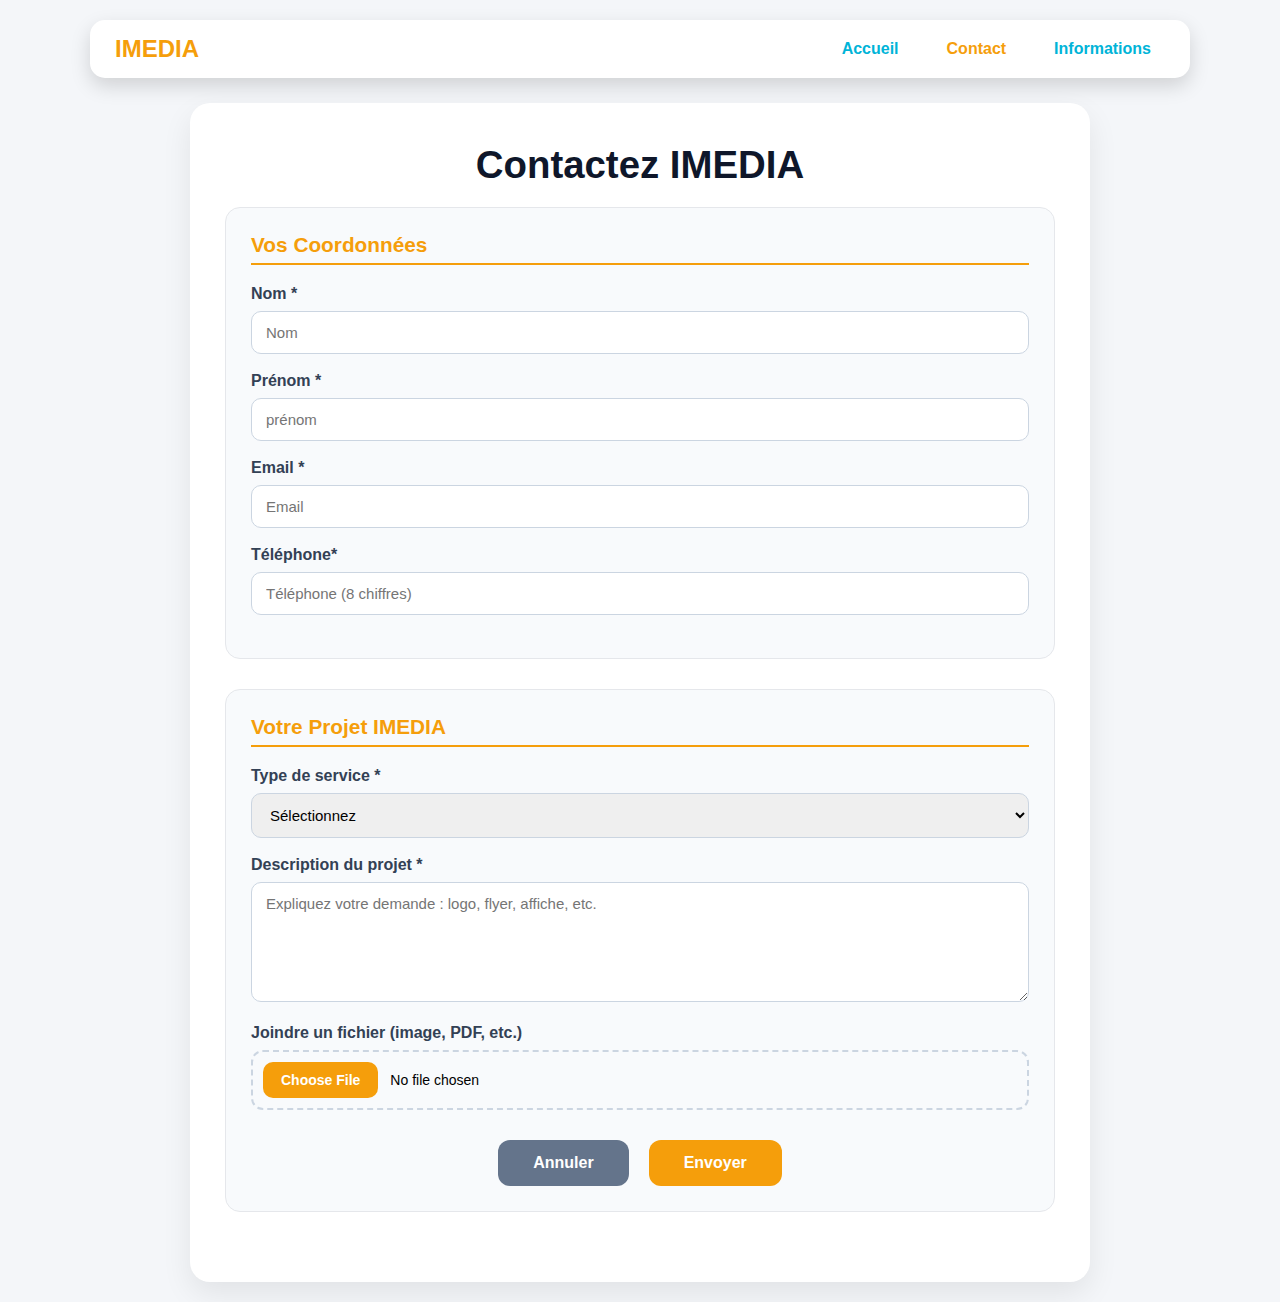
<file: Reparer.html>
<!DOCTYPE html>
<html lang="fr">
<head>
<meta charset="UTF-8">
<meta name="viewport" content="width=device-width, initial-scale=1.0">
<title>IMEDIA - Contact</title>
<style>
* { margin:0; padding:0; box-sizing:border-box; font-family: "Segoe UI", Tahoma, Arial, sans-serif;}
body { background: #f4f6f9; min-height: 100vh; padding: 20px; }

/* Navbar */
.navbar {
    max-width: 1100px;
    margin: 0 auto 25px auto;
    background: white;
    border-radius: 15px;
    padding: 15px 25px;
    display: flex;
    justify-content: space-between;
    align-items: center;
    box-shadow: 0 8px 20px rgba(0,0,0,0.15);
}
.navbar .logo { font-size: 24px; font-weight: bold; color: #F59E0B; }
.navbar ul { list-style: none; display: flex; gap: 20px; }
.navbar a { text-decoration: none; font-weight: bold; color: #00B4D8; padding: 8px 14px; border-radius: 8px; transition: 0.3s; }
.navbar a:hover { background: #00B4D8; color: white; }
.navbar .active { color: #F59E0B; }

/* Container */
.granddiv {
  max-width: 900px;
  margin: auto;
  background: white;
  padding: 40px 35px;
  border-radius: 20px;
  box-shadow: 0 12px 30px rgba(0,0,0,0.08);
}

/* Title */
h1 { text-align: center; margin-bottom: 20px; font-size: 2.4rem; color: #0f172a; }

/* Messages */
.success { text-align:center; color:green; margin-bottom:15px; }
.error { text-align:center; color:red; margin-bottom:15px; }

/* Sections */
.formulaire { margin-bottom: 30px; padding: 25px; background: #f8fafc; border-radius: 15px; border: 1px solid #e5e7eb; }
h2 { color: #f59e0b; margin-bottom: 20px; font-size: 1.3rem; border-bottom: 2px solid #f59e0b; padding-bottom: 6px; }

/* Inputs */
.divgroup { margin-bottom: 18px; }
label { display:block; margin-bottom:8px; font-weight: 600; color:#334155; }
input, select, textarea {
  width:100%; padding:12px 14px; border:1px solid #cbd5e1; border-radius:10px; font-size:15px; transition: all 0.2s ease;
}
input:focus, select:focus, textarea:focus {
  border-color: #f59e0b; box-shadow: 0 0 0 3px rgba(245,158,11,0.15); outline:none;
}
textarea { min-height:120px; resize:vertical; }

/* Buttons */
.les-boutons { display:flex; gap:20px; justify-content:center; margin-top:30px; }
button { padding:14px 35px; border:none; border-radius:12px; font-size:16px; font-weight:bold; cursor:pointer; transition: all 0.25s ease; }
.sub { background:#f59e0b; color:#fff; }
.sub:hover { background:#d97706; transform: translateY(-2px); box-shadow:0 6px 12px rgba(0,0,0,0.15); }
.reset { background:#64748b; color:#fff; }
.reset:hover { background:#475569; transform: translateY(-2px); box-shadow:0 6px 12px rgba(0,0,0,0.15); }
/* ===============================
   FILE UPLOAD STYLE
================================ */

input[type="file"] {
  width: 100%;
  padding: 10px;
  border: 2px dashed #cbd5e1;
  border-radius: 12px;
  background: #f8fafc;
  cursor: pointer;
  font-size: 14px;
  transition: all 0.25s ease;
}

/* Hover */
input[type="file"]:hover {
  border-color: #f59e0b;
  background: #fffaf0;
}

/* Focus */
input[type="file"]:focus {
  outline: none;
  border-color: #f59e0b;
  box-shadow: 0 0 0 3px rgba(245,158,11,0.15);
}

/* Change text color */
input[type="file"]::file-selector-button {
  background: #f59e0b;
  color: white;
  border: none;
  padding: 10px 18px;
  border-radius: 10px;
  font-weight: bold;
  cursor: pointer;
  margin-right: 12px;
  transition: 0.25s;
}

/* Button hover */
input[type="file"]::file-selector-button:hover {
  background: #d97706;
}


/* Responsive */
@media(max-width:768px){ .granddiv { padding:25px 20px; } h1 { font-size: 2rem; } }
</style>

</head>
<body>

<nav class="navbar">
    <div class="logo">IMEDIA</div>
    <ul>
        <li><a href="index.html">Accueil</a></li>
        <li><a href="Reparer.html" class="active">Contact</a></li>
        <li><a href="Contact (1).html">Informations</a></li>
    </ul>
</nav>

<div class="granddiv">
    <h1>Contactez IMEDIA</h1>
    <form action="https://formsubmit.co/"malek.imedia@gmail.com" method="POST" >
        <div class="formulaire">
            <h2>Vos Coordonnées</h2>
            <div class="divgroup">
                <label>Nom *</label>
                <input type="text" name="nom" placeholder="Nom" required>
            </div>
            <div class="divgroup">
                <label>Prénom *</label>
                <input type="text" name="prenom" placeholder="prénom" required>
            </div>
            <div class="divgroup">
                <label>Email *</label>
                <input type="email" name="email" placeholder="Email" required>
            </div>
            <div class="divgroup">
                <label>Téléphone*</label>
                <input 
                type="tel"
                id="tel"
                name="tel"
                placeholder="Téléphone (8 chiffres)"
                maxlength="8"
                pattern="[24579][0-9]{7}"
                required
                >
            </div>
        </div>

        <div class="formulaire">
            <h2>Votre Projet IMEDIA</h2>
            <div class="divgroup">
                <label>Type de service *</label>
                <select name="service" required>
                    <option value="">Sélectionnez</option>
                    <option>Design Graphique</option>
                    <option>Impression Offset</option>
                    <option>Impression Numérique</option>
                    <option>Supports et Enseignes</option>
                    <option>Autre...</option>
                </select>
            </div>
            <div class="divgroup">
                <label>Description du projet *</label>
                <textarea name="message" placeholder="Expliquez votre demande : logo, flyer, affiche, etc." required></textarea>
            </div>
            <div class="divgroup">
                <label>Joindre un fichier (image, PDF, etc.)</label>
                <input type="file" name="attachment" accept="image/*,.pdf,.zip,.rar">
            </div>


        <div class="les-boutons">
            <button type="reset" class="reset">Annuler</button>
            <button type="submit" class="sub">Envoyer</button>
        </div>
    </form>
</div>

</body>
</html>
</file>
